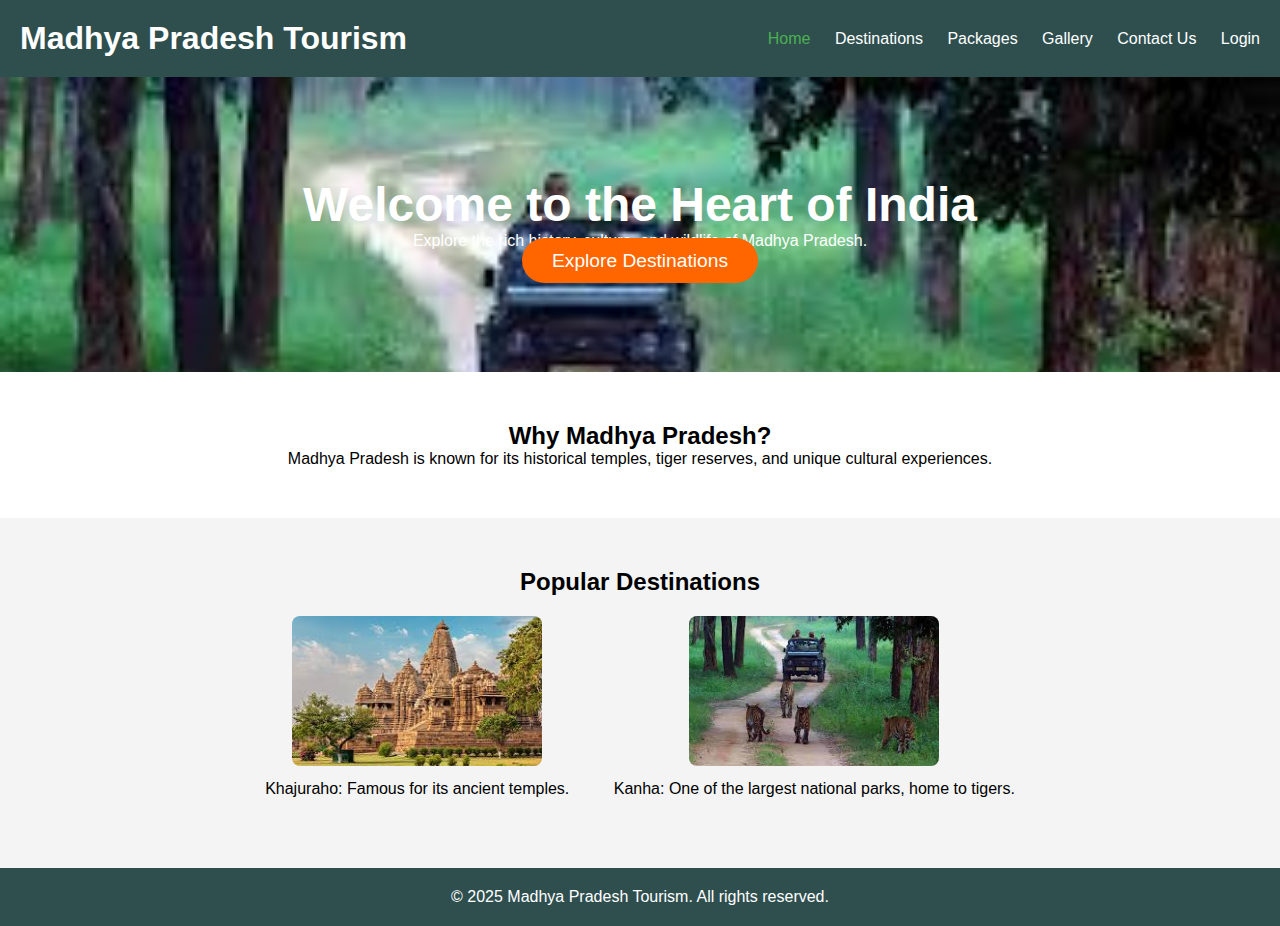
<file: index.html>
<!DOCTYPE html>
<html lang="en">

<head>
    <meta charset="UTF-8">
    <meta name="viewport" content="width=device-width, initial-scale=1.0">
    <title>Madhya Pradesh Tourism</title>
    <link rel="stylesheet" href="styles.css">
</head>

<body>

    <!-- Header Section -->
    <header>
        <div class="container">
            <h1>Madhya Pradesh Tourism</h1>
            <nav>
                <ul>
                    <li><a href="index.html" class="active">Home</a></li>
                    <li><a href="destinations.html">Destinations</a></li>
                    <li><a href="packages.html">Packages</a></li>
                    <li><a href="gallery.html">Gallery</a></li>
                    <li><a href="contact.html">Contact Us</a></li>
                    <li><a href="login.html">Login</a></li>
                </ul>
            </nav>
        </div>
    </header>

    <!-- Hero Section -->
    <section id="hero">
        <div class="hero-content">
            <h2>Welcome to the Heart of India</h2>
            <p>Explore the rich history, culture, and wildlife of Madhya Pradesh.</p>
            <a href="#destinations" class="cta-btn">Explore Destinations</a>
        </div>
    </section>

    <!-- About Section -->
    <section id="about">
        <div class="container">
            <h2>Why Madhya Pradesh?</h2>
            <p>Madhya Pradesh is known for its historical temples, tiger reserves, and unique cultural experiences.</p>
        </div>
    </section>

    <!-- Featured Destinations Section -->
    <section id="destinations">
        <h2>Popular Destinations</h2>
        <div class="destination">
            <img src="khajuraho.jpg" alt="Khajuraho Temples">
            <p>Khajuraho: Famous for its ancient temples.</p>
        </div>
        <div class="destination">
            <img src="kanha.jpg" alt="Kanha National Park">
            <p>Kanha: One of the largest national parks, home to tigers.</p>
        </div>
    </section>

    <!-- Footer -->
    <footer>
        <div class="container">
            <p>&copy; 2025 Madhya Pradesh Tourism. All rights reserved.</p>
        </div>
    </footer>

</body>

</html>
</file>
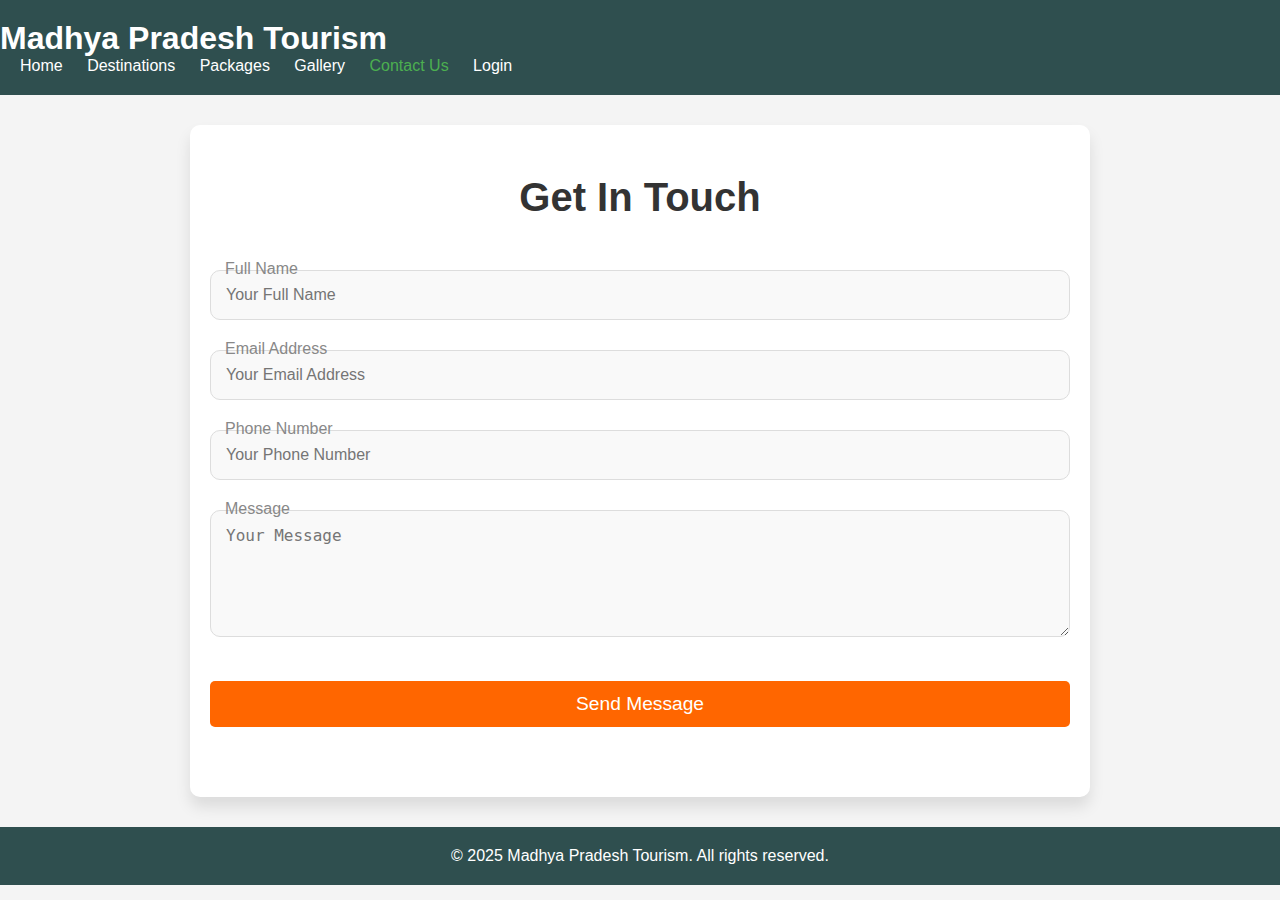
<file: contact.html>
<!DOCTYPE html>
<html lang="en">

<head>
    <meta charset="UTF-8">
    <meta name="viewport" content="width=device-width, initial-scale=1.0">
    <title>Contact Us - Madhya Pradesh Tourism</title>
    <link rel="stylesheet" href="contact.css">
</head>

<body>

    <!-- Header Section -->
    <header>
        <h1>Madhya Pradesh Tourism</h1>
        <nav>
            <ul>
                <li><a href="index.html">Home</a></li>
                <li><a href="destinations.html">Destinations</a></li>
                <li><a href="packages.html">Packages</a></li>
                <li><a href="gallery.html">Gallery</a></li>
                <li><a href="contact.html" class="active">Contact Us</a></li>
                <li><a href="login.html">Login</a></li>
            </ul>
        </nav>
    </header>

    <!-- Contact Us Section -->
    <section id="contact">
        <h2>Get In Touch</h2>

        <div class="contact-form">
            <form id="contact-form" action="#" method="POST" onsubmit="return validateForm()">
                <div class="input-group">
                    <input type="text" id="name" name="name" placeholder="Your Full Name" required>
                    <label for="name">Full Name</label>
                </div>

                <div class="input-group">
                    <input type="email" id="email" name="email" placeholder="Your Email Address" required>
                    <label for="email">Email Address</label>
                </div>

                <div class="input-group">
                    <input type="tel" id="phone" name="phone" placeholder="Your Phone Number" required>
                    <label for="phone">Phone Number</label>
                </div>

                <div class="input-group">
                    <textarea id="message" name="message" rows="5" placeholder="Your Message" required></textarea>
                    <label for="message">Message</label>
                </div>

                <button type="submit" class="submit-btn">Send Message</button>
                <div id="form-message"></div>
            </form>
        </div>
    </section>

    <!-- Footer -->
    <footer>
        <p>&copy; 2025 Madhya Pradesh Tourism. All rights reserved.</p>
    </footer>

    <script src="contact.js"></script>
</body>

</html>
</file>
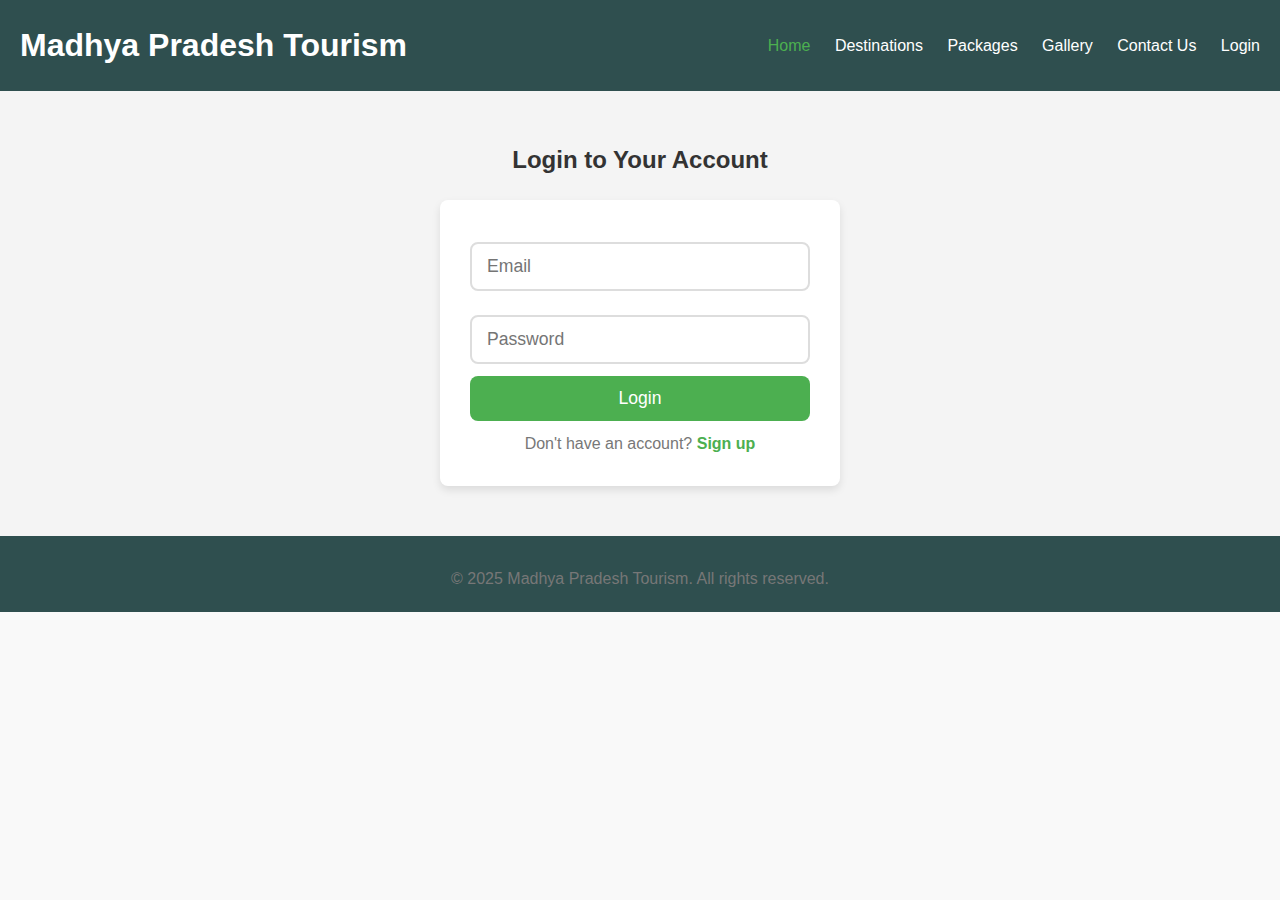
<file: login.html>
<!DOCTYPE html>
<html lang="en">

<head>
    <meta charset="UTF-8">
    <meta name="viewport" content="width=device-width, initial-scale=1.0">
    <title>Madhya Pradesh Tourism</title>
    <link rel="stylesheet" href="login.css">
</head>

<body>

    <!-- Header Section -->
    <header>
        <div class="container">
            <h1>Madhya Pradesh Tourism</h1>
            <nav>
                <ul>
                    <li><a href="index.html" class="active">Home</a></li>
                    <li><a href="destinations.html">Destinations</a></li>
                    <li><a href="packages.html">Packages</a></li>
                    <li><a href="gallery.html">Gallery</a></li>
                    <li><a href="contact.html">Contact Us</a></li>
                    <li><a href="login.html">Login</a></li>
                </ul>
            </nav>
        </div>
    </header>



    <!-- Login Form Section -->
    <section id="login-section">
        <div class="container">
            <h2>Login to Your Account</h2>

            <!-- Login Form -->
            <div class="form-container" id="login-form">
                <form id="login-form-id">
                    <input type="email" id="login-email" placeholder="Email" required>
                    <input type="password" id="login-password" placeholder="Password" required>
                    <button type="submit" id="login-btn">Login</button>
                </form>
                <p>Don't have an account? <span id="show-signup">Sign up</span></p>
            </div>

            <!-- Signup Form -->
            <div class="form-container" id="signup-form" style="display: none;">
                <h2>Signup for Madhya Pradesh Tourism</h2>
                <form id="signup-form-id">
                    <input type="text" id="signup-username" placeholder="Username" required>
                    <input type="email" id="signup-email" placeholder="Email" required>
                    <input type="password" id="signup-password" placeholder="Password" required>
                    <button type="submit" id="signup-btn">Sign up</button>
                </form>
                <p>Already have an account? <span id="show-login">Login</span></p>
            </div>
        </div>
    </section>

    <!-- Footer -->
    <footer>
        <div class="container">
            <p>&copy; 2025 Madhya Pradesh Tourism. All rights reserved.</p>
        </div>
    </footer>

    <script src="login.js"></script>
</body>

</html>
</file>
<file: login.css>
/* General Styles */

* {
    margin: 0;
    padding: 0;
    box-sizing: border-box;
}

body {
    font-family: 'Roboto', sans-serif;
    background-color: #f9f9f9;
    color: #333;
    line-height: 1.6;
}


/* Header Section */

header {
    background: #2f4f4f;
    color: white;
    padding: 20px 0;
}

header .container {
    display: flex;
    justify-content: space-between;
    align-items: center;
    padding: 0 20px;
}

header h1 {
    font-size: 2em;
}

header nav ul {
    list-style: none;
}

header nav ul li {
    display: inline;
    margin-left: 20px;
}

header nav ul li a {
    color: white;
    text-decoration: none;
    font-size: 1em;
}

header nav ul li a:hover,
header nav ul li a.active {
    color: #4caf50;
}


/* Login and Signup Section */

#login-section {
    padding: 50px 0;
    background: #f4f4f4;
}

.form-container {
    background: white;
    padding: 30px;
    border-radius: 8px;
    box-shadow: 0 4px 8px rgba(0, 0, 0, 0.1);
    max-width: 400px;
    margin: 0 auto;
}

h2 {
    text-align: center;
    margin-bottom: 20px;
    color: #333;
}

form input {
    width: 100%;
    padding: 12px 15px;
    margin: 12px 0;
    border: 2px solid #ddd;
    border-radius: 8px;
    font-size: 1.1em;
    outline: none;
    transition: border 0.3s ease;
}

form input:focus {
    border-color: #4caf50;
}

button {
    width: 100%;
    padding: 12px;
    font-size: 1.1em;
    background: #4caf50;
    border: none;
    color: white;
    border-radius: 8px;
    cursor: pointer;
    transition: background 0.3s ease;
}

button:hover {
    background: #388e3c;
}

p {
    text-align: center;
    margin-top: 10px;
    color: #777;
}

span {
    color: #4caf50;
    cursor: pointer;
    font-weight: bold;
}

span:hover {
    text-decoration: underline;
}


/* Footer Section */

footer {
    background-color: #2f4f4f;
    color: white;
    text-align: center;
    padding: 20px 0;
}


/* Responsive Design */

@media (max-width: 600px) {
    header .container {
        flex-direction: column;
        text-align: center;
    }
    header h1 {
        font-size: 1.8em;
    }
    .cta-btn {
        font-size: 1em;
    }
}
</file>
<file: styles.css>
/* Basic CSS Reset */

* {
    margin: 0;
    padding: 0;
    box-sizing: border-box;
}

body {
    font-family: Arial, sans-serif;
    background-color: #f4f4f4;
}

header {
    background: #2f4f4f;
    color: white;
    padding: 20px 0;
}

header .container {
    display: flex;
    justify-content: space-between;
    align-items: center;
    padding: 0 20px;
}

header h1 {
    font-size: 2em;
}

header nav ul {
    list-style: none;
}

header nav ul li {
    display: inline;
    margin-left: 20px;
}

header nav ul li a {
    color: white;
    text-decoration: none;
    font-size: 1em;
}

header nav ul li a:hover,
header nav ul li a.active {
    color: #4caf50;
}


/* Hero Section */

#hero {
    background-image: url('kanha.jpg');
    background-size: cover;
    color: white;
    text-align: center;
    padding: 100px 0;
}

#hero h2 {
    font-size: 3rem;
}

.cta-btn {
    background-color: #ff6600;
    color: white;
    padding: 12px 30px;
    border-radius: 30px;
    text-decoration: none;
    font-size: 1.2rem;
    margin-top: 20px;
}


/* About Section */

#about {
    padding: 50px 20px;
    background-color: #fff;
    text-align: center;
}


/* Destinations Section */

#destinations {
    padding: 50px 20px;
    background-color: #f4f4f4;
    text-align: center;
}

.destination {
    display: inline-block;
    margin: 20px;
}

.destination img {
    width: 250px;
    height: 150px;
    object-fit: cover;
    border-radius: 8px;
}

.destination p {
    font-size: 1rem;
    margin-top: 10px;
}


/* Footer Styles */

footer {
    background-color: #2f4f4f;
    color: white;
    text-align: center;
    padding: 20px 0;
}


/* Responsive Design */

@media (max-width: 600px) {
    header .container {
        flex-direction: column;
        text-align: center;
    }
    header h1 {
        font-size: 1.8em;
    }
    .cta-btn {
        font-size: 1em;
    }
}
</file>
<file: contact.css>
/* Basic CSS Reset */

* {
    margin: 0;
    padding: 0;
    box-sizing: border-box;
}


/* Body Styles */

body {
    font-family: 'Roboto', sans-serif;
    background-color: #f4f4f4;
    color: #333;
    margin: 0;
    padding: 0;
}


/* Header Styles */

header {
    background: #2f4f4f;
    color: white;
    padding: 20px 0;
}

header .container {
    display: flex;
    justify-content: space-between;
    align-items: center;
    padding: 0 20px;
}

header h1 {
    font-size: 2em;
}

header nav ul {
    list-style: none;
}

header nav ul li {
    display: inline;
    margin-left: 20px;
}

header nav ul li a {
    color: white;
    text-decoration: none;
    font-size: 1em;
}

header nav ul li a:hover,
header nav ul li a.active {
    color: #4caf50;
}


/* Contact Us Section */

#contact {
    padding: 50px 20px;
    text-align: center;
    background-color: #fff;
    box-shadow: 0 10px 15px rgba(0, 0, 0, 0.1);
    border-radius: 10px;
    margin: 30px auto;
    width: 80%;
    max-width: 900px;
}

#contact h2 {
    font-size: 2.5rem;
    margin-bottom: 20px;
    color: #333;
    animation: fadeIn 1s ease-in-out;
}


/* Form Styles */

.contact-form {
    margin-top: 40px;
}

.input-group {
    position: relative;
    margin-bottom: 20px;
}

.input-group input,
.input-group textarea {
    width: 100%;
    padding: 15px;
    margin-top: 10px;
    border: 1px solid #ddd;
    border-radius: 10px;
    font-size: 1rem;
    background-color: #f9f9f9;
    transition: all 0.3s ease;
}

.input-group input:focus,
.input-group textarea:focus {
    border-color: #ff6600;
    background-color: #fff;
    box-shadow: 0 0 8px rgba(255, 102, 0, 0.5);
}

.input-group label {
    position: absolute;
    top: 0;
    left: 15px;
    font-size: 1rem;
    color: #888;
    transition: all 0.3s ease;
    pointer-events: none;
}

.input-group input:focus~label,
.input-group textarea:focus~label,
.input-group input:not(:placeholder-shown)~label,
.input-group textarea:not(:placeholder-shown)~label {
    top: -10px;
    left: 10px;
    font-size: 0.9rem;
    color: #ff6600;
}


/* Submit Button */

.submit-btn {
    background-color: #ff6600;
    color: white;
    padding: 12px 30px;
    border: none;
    border-radius: 5px;
    font-size: 1.2rem;
    cursor: pointer;
    transition: background-color 0.3s ease;
    width: 100%;
    margin-top: 20px;
}

.submit-btn:hover {
    background-color: #e65c00;
}


/* Message Section */

#form-message {
    margin-top: 20px;
    font-size: 1.2rem;
    color: green;
}

footer {
    background-color: #2f4f4f;
    color: white;
    text-align: center;
    padding: 20px 0;
}


/* Responsive Design */

@media (max-width: 600px) {
    header .container {
        flex-direction: column;
        text-align: center;
    }
    header h1 {
        font-size: 1.8em;
    }
    .cta-btn {
        font-size: 1em;
    }
}


/* Animations */

@keyframes fadeIn {
    0% {
        opacity: 0;
        transform: translateY(20px);
    }
    100% {
        opacity: 1;
        transform: translateY(0);
    }
}
</file>
